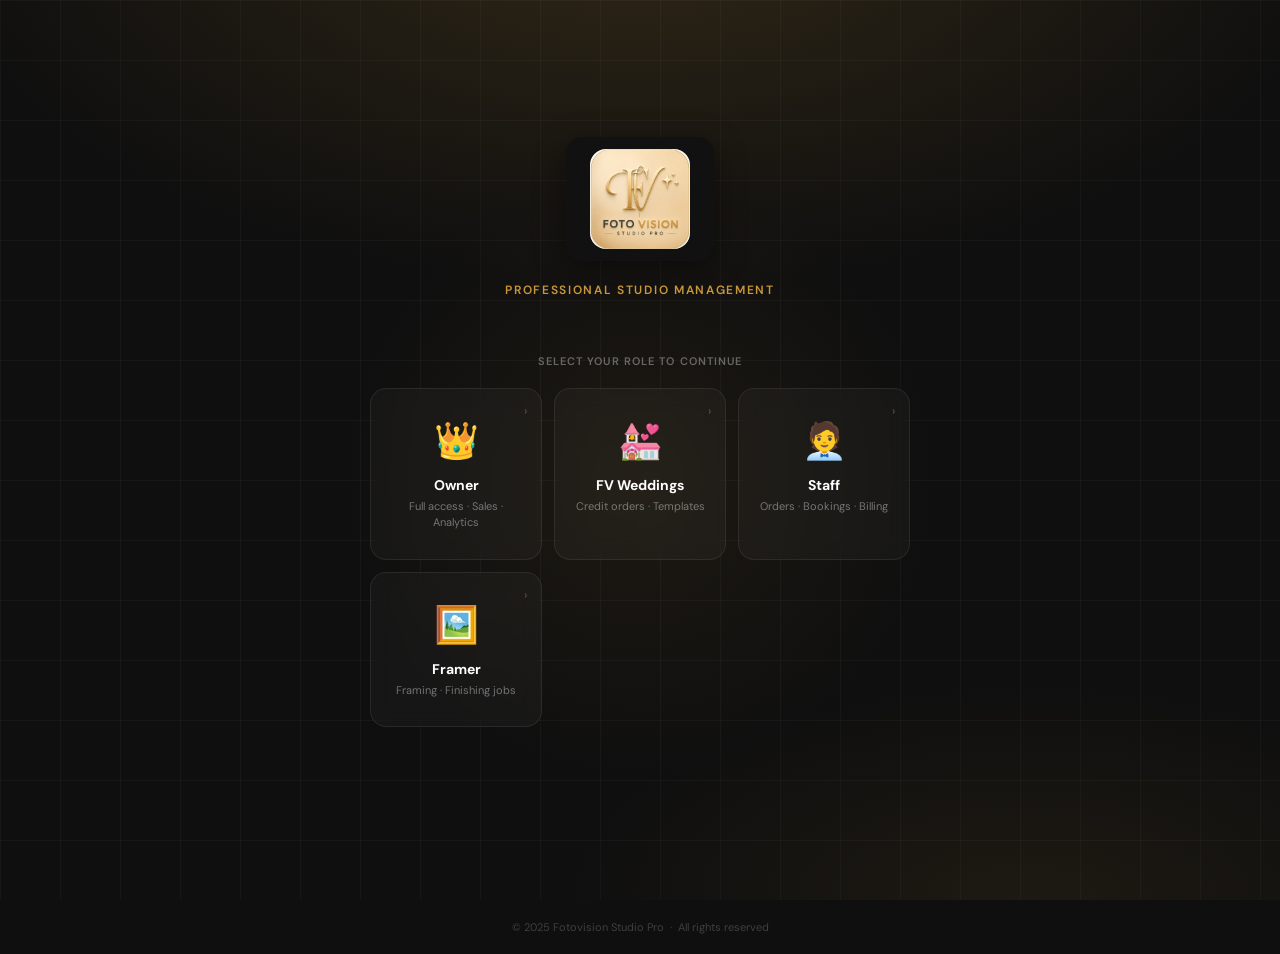
<file: index.html>
<!DOCTYPE html>
<html lang="en">
<head>
<meta charset="UTF-8">
<meta name="viewport" content="width=device-width, initial-scale=1.0, maximum-scale=1.0">
<!-- iPad Home Screen Icon -->
<link rel="apple-touch-icon" href="logo.png">
<link rel="apple-touch-icon" sizes="152x152" href="logo.png">
<link rel="apple-touch-icon" sizes="167x167" href="logo.png">
<link rel="apple-touch-icon" sizes="180x180" href="logo.png">
<meta name="apple-mobile-web-app-capable" content="yes">
<meta name="apple-mobile-web-app-status-bar-style" content="black-translucent">
<meta name="apple-mobile-web-app-title" content="Foto Vision">
<meta name="apple-mobile-web-app-capable" content="yes">
<meta name="theme-color" content="#0F0F0F">
<title>Fotovision Studio Pro</title>
<link rel="preconnect" href="https://fonts.googleapis.com">
<link href="https://fonts.googleapis.com/css2?family=DM+Serif+Display:ital@0;1&family=DM+Sans:opsz,wght@9..40,300;9..40,400;9..40,500;9..40,600;9..40,700&display=swap" rel="stylesheet">
<style>
*{box-sizing:border-box;margin:0;padding:0;-webkit-tap-highlight-color:transparent;}
html,body{height:100%;font-family:'DM Sans',sans-serif;-webkit-font-smoothing:antialiased;}
body{background:#0F0F0F;color:#fff;min-height:100vh;display:flex;flex-direction:column;}

/* BG */
.bg{position:fixed;inset:0;z-index:0;overflow:hidden;}
.bg-grad{position:absolute;inset:0;background:radial-gradient(ellipse 80% 60% at 50% -10%, rgba(201,151,58,.18) 0%, transparent 70%), radial-gradient(ellipse 60% 40% at 80% 100%, rgba(201,151,58,.08) 0%, transparent 60%), #0F0F0F;}
.bg-grid{position:absolute;inset:0;background-image:linear-gradient(rgba(255,255,255,.03) 1px, transparent 1px),linear-gradient(90deg, rgba(255,255,255,.03) 1px, transparent 1px);background-size:60px 60px;}
.bg-glow{position:absolute;top:20%;left:50%;transform:translateX(-50%);width:600px;height:600px;background:radial-gradient(circle, rgba(201,151,58,.08) 0%, transparent 70%);pointer-events:none;}

/* LAYOUT */
.page{position:relative;z-index:1;min-height:100vh;display:flex;flex-direction:column;align-items:center;justify-content:center;padding:40px 20px;}

/* LOGO */
.logo-area{text-align:center;margin-bottom:56px;}
.logo-mark{width:72px;height:72px;background:linear-gradient(135deg,#9A6E1E,#C9973A,#E8C06A);border-radius:18px;display:flex;align-items:center;justify-content:center;margin:0 auto 20px;box-shadow:0 8px 32px rgba(201,151,58,.35);}
.logo-mark svg{width:48px;height:48px;}
.logo-name{font-family:'DM Serif Display',serif;font-size:clamp(28px,5vw,42px);color:#fff;letter-spacing:-.02em;line-height:1.1;margin-bottom:8px;}
.logo-sub{font-size:12px;font-weight:600;color:#C9973A;letter-spacing:.14em;text-transform:uppercase;}

/* ROLE CARDS */
.roles-label{font-size:11px;font-weight:600;color:rgba(255,255,255,.35);letter-spacing:.1em;text-transform:uppercase;text-align:center;margin-bottom:20px;}
.roles{display:grid;grid-template-columns:repeat(3,1fr);gap:12px;width:100%;max-width:540px;margin:0 auto 36px;}
.role-card{
  border:1px solid rgba(255,255,255,.08);
  border-radius:16px;
  padding:28px 16px;
  text-align:center;
  cursor:pointer;
  transition:all .25s;
  background:rgba(255,255,255,.03);
  backdrop-filter:blur(10px);
  text-decoration:none;
  display:block;
  position:relative;
  overflow:hidden;
}
.role-card::before{
  content:'';position:absolute;inset:0;
  background:linear-gradient(135deg,rgba(201,151,58,.12),rgba(201,151,58,0));
  opacity:0;transition:opacity .25s;border-radius:16px;
}
.role-card:hover{border-color:rgba(201,151,58,.4);transform:translateY(-3px);}
.role-card:hover::before{opacity:1;}
.role-card.selected{border-color:#C9973A;background:rgba(201,151,58,.1);}
.role-card.selected::before{opacity:1;}
.role-icon{font-size:36px;margin-bottom:12px;display:block;}
.role-name{font-size:14px;font-weight:700;color:#fff;margin-bottom:4px;}
.role-desc{font-size:11px;color:rgba(255,255,255,.4);line-height:1.5;}
.role-arrow{position:absolute;top:14px;right:14px;font-size:12px;color:rgba(201,151,58,.5);transition:all .2s;}
.role-card:hover .role-arrow{color:#C9973A;transform:translateX(2px);}

/* LOGIN FORM */
.login-card{
  width:100%;max-width:400px;margin:0 auto;
  background:rgba(255,255,255,.04);
  border:1px solid rgba(255,255,255,.08);
  border-radius:20px;padding:32px 28px;
  backdrop-filter:blur(20px);
  display:none;
  animation:slideUp .3s ease;
}
.login-card.show{display:block;}
.login-for{font-size:12px;font-weight:600;color:rgba(255,255,255,.4);letter-spacing:.08em;text-transform:uppercase;margin-bottom:6px;}
.login-title{font-family:'DM Serif Display',serif;font-size:24px;color:#fff;margin-bottom:22px;}
.li{
  width:100%;padding:13px 16px;
  background:rgba(255,255,255,.06);
  border:1px solid rgba(255,255,255,.1);
  border-radius:10px;
  font-family:'DM Sans',sans-serif;font-size:14px;color:#fff;
  outline:none;transition:all .2s;
  -webkit-appearance:none;
}
.li:focus{border-color:#C9973A;background:rgba(201,151,58,.07);box-shadow:0 0 0 3px rgba(201,151,58,.12);}
.li::placeholder{color:rgba(255,255,255,.25);}
.login-err{font-size:12px;color:#E57373;padding:10px 14px;background:rgba(229,115,115,.1);border-radius:8px;border:1px solid rgba(229,115,115,.2);display:none;margin-bottom:12px;}
.btn-login{
  width:100%;padding:14px;border-radius:10px;
  background:linear-gradient(135deg,#9A6E1E,#C9973A);
  color:#fff;font-family:'DM Sans',sans-serif;font-weight:700;font-size:15px;
  border:none;cursor:pointer;
  box-shadow:0 4px 20px rgba(201,151,58,.35);
  transition:all .2s;
  margin-top:4px;
}
.btn-login:hover{transform:translateY(-1px);box-shadow:0 6px 28px rgba(201,151,58,.45);}
.back-btn{background:none;border:none;color:rgba(255,255,255,.4);font-family:'DM Sans',sans-serif;font-size:12px;cursor:pointer;padding:8px 0;text-decoration:underline;width:100%;text-align:center;margin-top:12px;transition:color .2s;}
.back-btn:hover{color:#fff;}

/* HINT */
.hint{
  margin-top:8px;
  background:rgba(255,255,255,.03);
  border:1px solid rgba(255,255,255,.06);
  border-radius:8px;
  padding:10px 14px;
  font-size:11px;color:rgba(255,255,255,.3);
  text-align:center;
  line-height:1.8;
}

/* FOOTER */
.footer{position:relative;z-index:1;text-align:center;padding:20px;font-size:11px;color:rgba(255,255,255,.2);margin-top:auto;}

@keyframes slideUp{from{transform:translateY(16px);opacity:0}to{transform:translateY(0);opacity:1}}

@media(max-width:480px){
  .roles{grid-template-columns:1fr;max-width:320px;}
  .role-card{padding:20px 16px;display:flex;align-items:center;gap:16px;text-align:left;}
  .role-icon{font-size:28px;margin-bottom:0;}
  .role-desc{display:none;}
}
</style>
</head>
<body>

<div class="bg">
  <div class="bg-grad"></div>
  <div class="bg-grid"></div>
  <div class="bg-glow"></div>
</div>

<div class="page">

  <div class="logo-area">
    <div style="background:#111;border-radius:16px;padding:12px 24px;display:inline-block;margin-bottom:16px;box-shadow:0 8px 32px rgba(0,0,0,.4);">
      <img src="logo.png" alt="Fotovision Studio Pro" style="height:100px;border-radius:16px;display:block;">
    </div>
    <div class="logo-sub">Professional Studio Management</div>
  </div>

  <!-- Step 1: Role Selection -->
  <div id="step-roles">
    <div class="roles-label">Select your role to continue</div>
    <div class="roles">
      <div class="role-card" onclick="selectRole('owner')" id="rc-owner">
        <span class="role-icon">👑</span>
        <div class="role-name">Owner</div>
        <div class="role-desc">Full access · Sales · Analytics</div>
        <span class="role-arrow">›</span>
      </div>
      <div class="role-card" onclick="selectRole('fvwed')" id="rc-fvwed">
        <span class="role-icon">💒</span>
        <div class="role-name">FV Weddings</div>
        <div class="role-desc">Credit orders · Templates</div>
        <span class="role-arrow">›</span>
      </div>
      <div class="role-card" onclick="selectRole('staff')" id="rc-staff">
        <span class="role-icon">🧑‍💼</span>
        <div class="role-name">Staff</div>
        <div class="role-desc">Orders · Bookings · Billing</div>
        <span class="role-arrow">›</span>
      </div>
      <div class="role-card" onclick="selectRole('framer')" id="rc-framer"><!-- fvwed card added below -->
        <span class="role-icon">🖼️</span>
        <div class="role-name">Framer</div>
        <div class="role-desc">Framing · Finishing jobs</div>
        <span class="role-arrow">›</span>
      </div>
    </div>
  </div>

  <!-- Step 2: Password -->
  <div class="login-card" id="login-card">
    <div class="login-for" id="login-for-label">Signing in as</div>
    <div class="login-title" id="login-title">Owner</div>
    <div class="login-err" id="login-err">❌ Incorrect password. Please try again.</div>
    <input class="li" id="login-pass" type="password" placeholder="Enter your password…" autocomplete="current-password"
      onkeydown="if(event.key==='Enter')doLogin()">
    <button class="btn-login" style="margin-top:14px;" onclick="doLogin()">Continue →</button>
    <button class="back-btn" onclick="goBack()">← Change Role</button>
    <div class="hint" id="login-hint"></div>
  </div>

</div>

<div class="footer">© 2025 Fotovision Studio Pro &nbsp;·&nbsp; All rights reserved</div>

<script>
const ROLE_CONFIG = {
  owner:   { name:'Owner',       icon:'👑',  defaultPass:'owner123',    page:'owner/index.html',    hint:'Contact owner for password' },
  staff:   { name:'Staff',       icon:'🧑‍💼', defaultPass:'staff123',    page:'staff/index.html',    hint:'Contact owner for password'  },
  framer:  { name:'Framer',      icon:'🖼️', defaultPass:'framer123',   page:'framer/index.html',   hint:'Contact owner for password' },
  fvwed:   { name:'FV Weddings', icon:'💒',  defaultPass:'fvwed123',    page:'fvweddings/index.html', hint:'Contact owner for password' },
};

function getRolePassword(role) {
  return localStorage.getItem(`fv_${role}_login_password`) || ROLE_CONFIG[role].defaultPass;
}
let selectedRole = null;

function selectRole(r) {
  selectedRole = r;
  const cfg = ROLE_CONFIG[r];
  document.querySelectorAll('.role-card').forEach(c=>c.classList.remove('selected'));
  document.getElementById('rc-'+r).classList.add('selected');
  document.getElementById('login-for-label').textContent = 'Signing in as';
  document.getElementById('login-title').textContent = cfg.icon + ' ' + cfg.name;
  document.getElementById('login-hint').textContent = '🔑 ' + cfg.hint;
  document.getElementById('login-err').style.display = 'none';
  document.getElementById('login-pass').value = '';
  document.getElementById('login-card').classList.add('show');
  document.getElementById('step-roles').style.opacity = '.5';
  setTimeout(()=>document.getElementById('login-pass').focus(), 100);
}

function goBack() {
  selectedRole = null;
  document.getElementById('login-card').classList.remove('show');
  document.getElementById('step-roles').style.opacity = '1';
  document.querySelectorAll('.role-card').forEach(c=>c.classList.remove('selected'));
}

function doLogin() {
  if (!selectedRole) return;
  const pass = document.getElementById('login-pass').value;
  const cfg  = ROLE_CONFIG[selectedRole];
  localStorage.setItem('fv_current_role', selectedRole);
  if (pass !== getRolePassword(selectedRole)) {
    const err = document.getElementById('login-err');
    err.style.display = 'block';
    document.getElementById('login-pass').value = '';
    document.getElementById('login-pass').focus();
    setTimeout(()=>err.style.display='none', 3000);
    return;
  }
  // Store session
  sessionStorage.setItem('fv_role', selectedRole);
  sessionStorage.setItem('fv_name', cfg.name);
  sessionStorage.setItem('fv_icon', cfg.icon);
  window.location.href = cfg.page;
}
</script>
</body>
</html>
<!-- v2 -->
</file>
